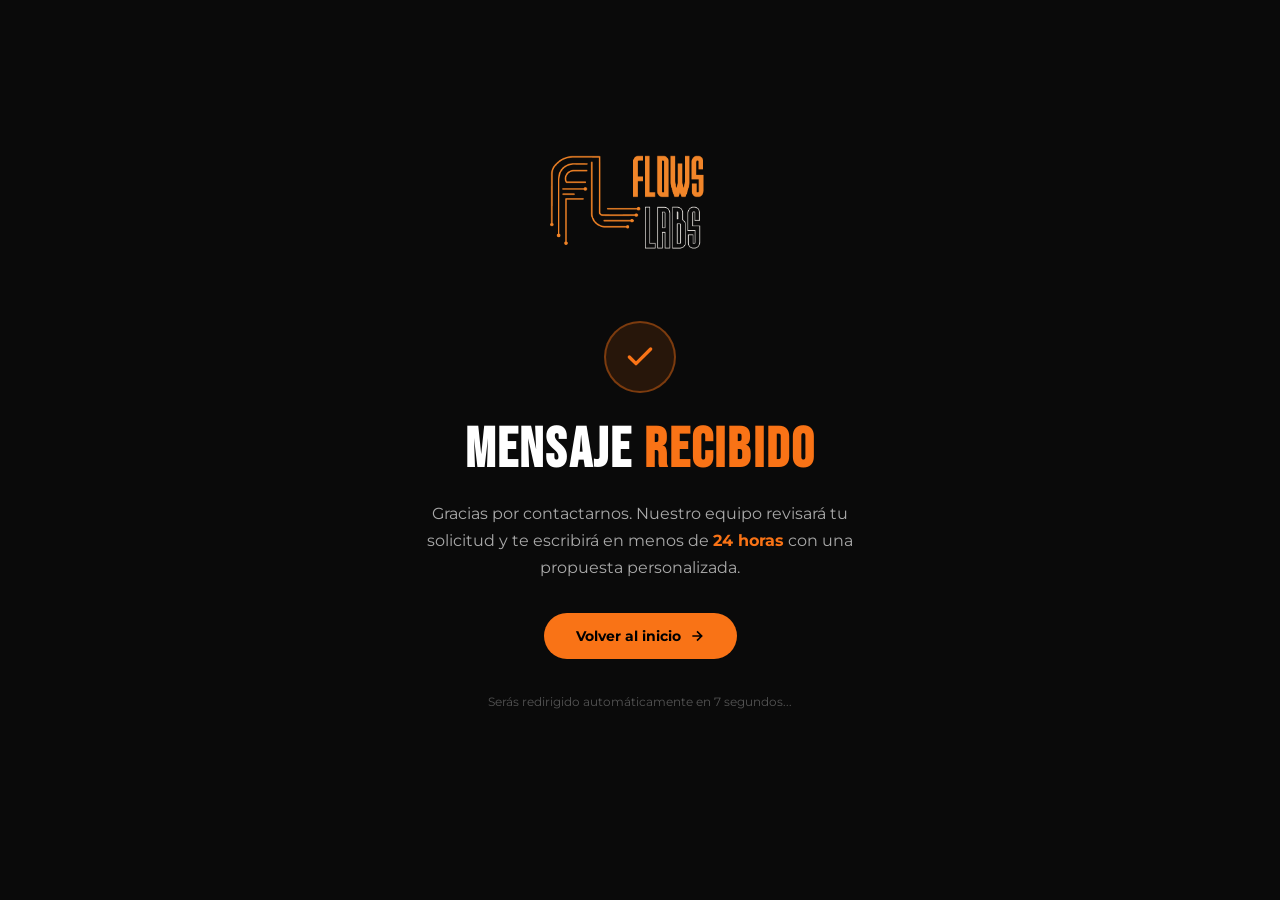
<file: gracias.html>
<!DOCTYPE html>
<html lang="es">
<head>
  <meta charset="UTF-8">
  <meta name="viewport" content="width=device-width, initial-scale=1.0">
  <title>Mensaje recibido — FlowsLabs</title>
  <meta name="robots" content="noindex,nofollow">
  <!-- Google Tag Manager -->
  <script>(function(w,d,s,l,i){w[l]=w[l]||[];w[l].push({'gtm.start':new Date().getTime(),event:'gtm.js'});var f=d.getElementsByTagName(s)[0],j=d.createElement(s),dl=l!='dataLayer'?'&l='+l:'';j.async=true;j.src='https://www.googletagmanager.com/gtm.js?id='+i+dl;f.parentNode.insertBefore(j,f);})(window,document,'script','dataLayer','GTM-PDG7HH2R');</script>
  <script async src="https://www.googletagmanager.com/gtag/js?id=G-PBNX2916K4"></script>
  <script>
    window.dataLayer = window.dataLayer || [];
    function gtag(){dataLayer.push(arguments);}
    gtag('js', new Date());
    gtag('config', 'G-PBNX2916K4');
    gtag('event', 'conversion', { send_to: 'G-PBNX2916K4', event_category: 'lead', event_label: 'form_submit' });
    dataLayer.push({ event: 'form_submit_success', form_name: 'contacto_flowslabs' });
  </script>
  <link href="https://fonts.googleapis.com/css2?family=Bebas+Neue&family=Montserrat:wght@400;600;700&display=swap" rel="stylesheet">
  <style>
    *, *::before, *::after { box-sizing: border-box; margin: 0; padding: 0; }
    body {
      background: #0a0a0a;
      color: #fff;
      font-family: 'Montserrat', sans-serif;
      min-height: 100vh;
      display: flex;
      flex-direction: column;
      align-items: center;
      justify-content: center;
      text-align: center;
      padding: 2rem;
    }
    .logo { width: 180px; margin-bottom: 2.5rem; }
    .icon {
      width: 72px; height: 72px;
      background: rgba(249,115,22,0.12);
      border: 2px solid rgba(249,115,22,0.4);
      border-radius: 50%;
      display: flex; align-items: center; justify-content: center;
      margin: 0 auto 1.5rem;
      animation: pulse 2s ease-in-out infinite;
    }
    @keyframes pulse {
      0%,100% { box-shadow: 0 0 0 0 rgba(249,115,22,0.3); }
      50%      { box-shadow: 0 0 0 16px rgba(249,115,22,0); }
    }
    h1 {
      font-family: 'Bebas Neue', sans-serif;
      font-size: clamp(2rem, 6vw, 3.5rem);
      letter-spacing: 0.04em;
      margin-bottom: 1rem;
    }
    h1 span { color: #F97316; }
    p {
      color: rgba(255,255,255,0.65);
      font-size: 1rem;
      line-height: 1.7;
      max-width: 480px;
      margin: 0 auto 2rem;
    }
    .btn {
      display: inline-flex; align-items: center; gap: 8px;
      background: #F97316;
      color: #000;
      font-weight: 700;
      font-size: 0.9rem;
      padding: 14px 32px;
      border-radius: 100px;
      text-decoration: none;
      transition: transform .2s, box-shadow .2s;
    }
    .btn:hover { transform: translateY(-2px); box-shadow: 0 12px 30px rgba(249,115,22,0.4); }
    .timer {
      margin-top: 2rem;
      font-size: 0.78rem;
      color: rgba(255,255,255,0.3);
    }
  </style>
</head>
<body>
  <!-- Google Tag Manager (noscript) -->
  <noscript><iframe src="https://www.googletagmanager.com/ns.html?id=GTM-PDG7HH2R" height="0" width="0" style="display:none;visibility:hidden"></iframe></noscript>

  <img src="LOGOS/LOGO COMPLETO 2.png" alt="FlowsLabs" class="logo">

  <div class="icon">
    <svg width="32" height="32" viewBox="0 0 24 24" fill="none" stroke="#F97316" stroke-width="2.5" stroke-linecap="round" stroke-linejoin="round">
      <polyline points="20 6 9 17 4 12"/>
    </svg>
  </div>

  <h1>MENSAJE <span>RECIBIDO</span></h1>
  <p>
    Gracias por contactarnos. Nuestro equipo revisará tu solicitud y te escribirá en menos de <strong style="color:#F97316">24 horas</strong> con una propuesta personalizada.
  </p>

  <a href="https://flowslabssas.com" class="btn">
    Volver al inicio
    <svg width="16" height="16" viewBox="0 0 24 24" fill="none" stroke="currentColor" stroke-width="2.5"><path d="M5 12h14M12 5l7 7-7 7"/></svg>
  </a>

  <p class="timer">Serás redirigido automáticamente en <span id="cd">8</span> segundos...</p>

  <script>
    let s = 8;
    const el = document.getElementById('cd');
    const t = setInterval(() => {
      s--;
      el.textContent = s;
      if (s <= 0) { clearInterval(t); window.location.href = 'https://flowslabssas.com'; }
    }, 1000);
  </script>
</body>
</html>
</file>
